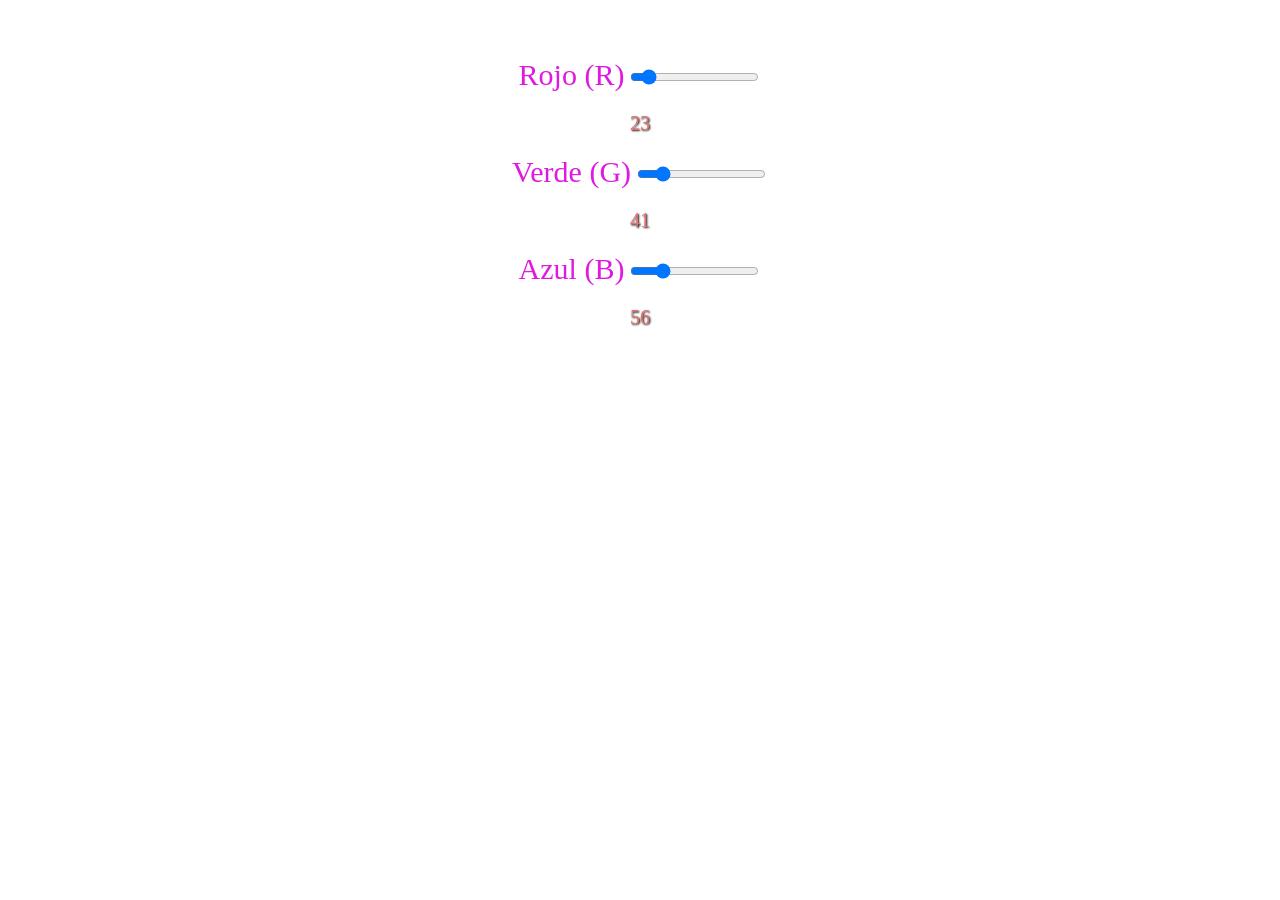
<file: cambioColores.html>
<!DOCTYPE html>
<html lang="es">
  <head>
    <meta charset="UTF-8">
    <meta http-equiv="X-UA-Compatible" content="IE=edge">
    <meta name="viewport" content="width=device-width, initial-scale=1.0">
    <link rel="stylesheet" href="cambioColores.css">
    <title>Color RGB</title>
  </head>

  <body>
    <div class="contenedor-principal">
      <div class="contenedor-interno">
        <div class="color">
          <label for="rojo">Rojo (R)</label>
          <input id="rojo" type="range" min="0" max="255" value="23" step="1">
          <p id="rojo"></p>
          <p id="color-rojo">23</p>
          
        </div>

        <div class="color">
          <label for="verde">Verde (G)</label>
          <input id="verde" type="range" min="0" max="255" value="41" step="1">
          <p id="verde"></p>
          <p id="color-verde">41</p>
        </div>

        <div class="color">
          <label for="azul">Azul (B)</label>
          <input id="azul" type="range" min="0" max="255" value="56" step="1">
          <p id="azul"></p>
          <p id="color-azul">56</p>
        </div>
      </div>
      <p id="color"></p>
    </div>
    <script src="RGB.js"></script>
  </body>
</html>
</file>
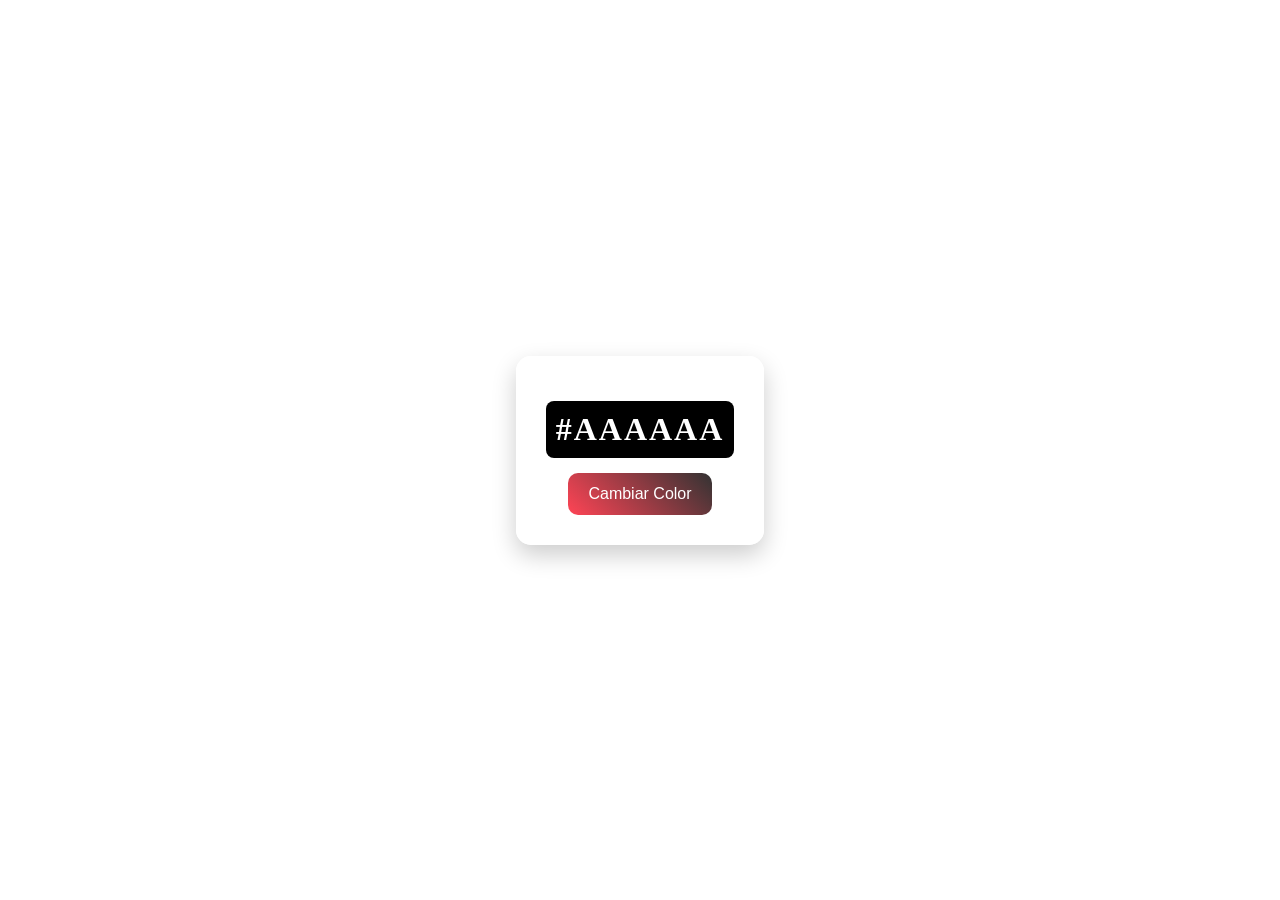
<file: colores.html>
<!DOCTYPE html>
<html lang="es">
<head>
  <meta charset="UTF-8">
  <title>Cambio de Color</title>

  
  <link rel="stylesheet" href="colores.css">
</head>
<body>

  <div class="info">
    
    <p id="hex">#AAAAAA</p>

    <button id="botonColor">Cambiar Color</button>
  </div>

  <script src="colores.js"></script>
</body>
</html>
</file>
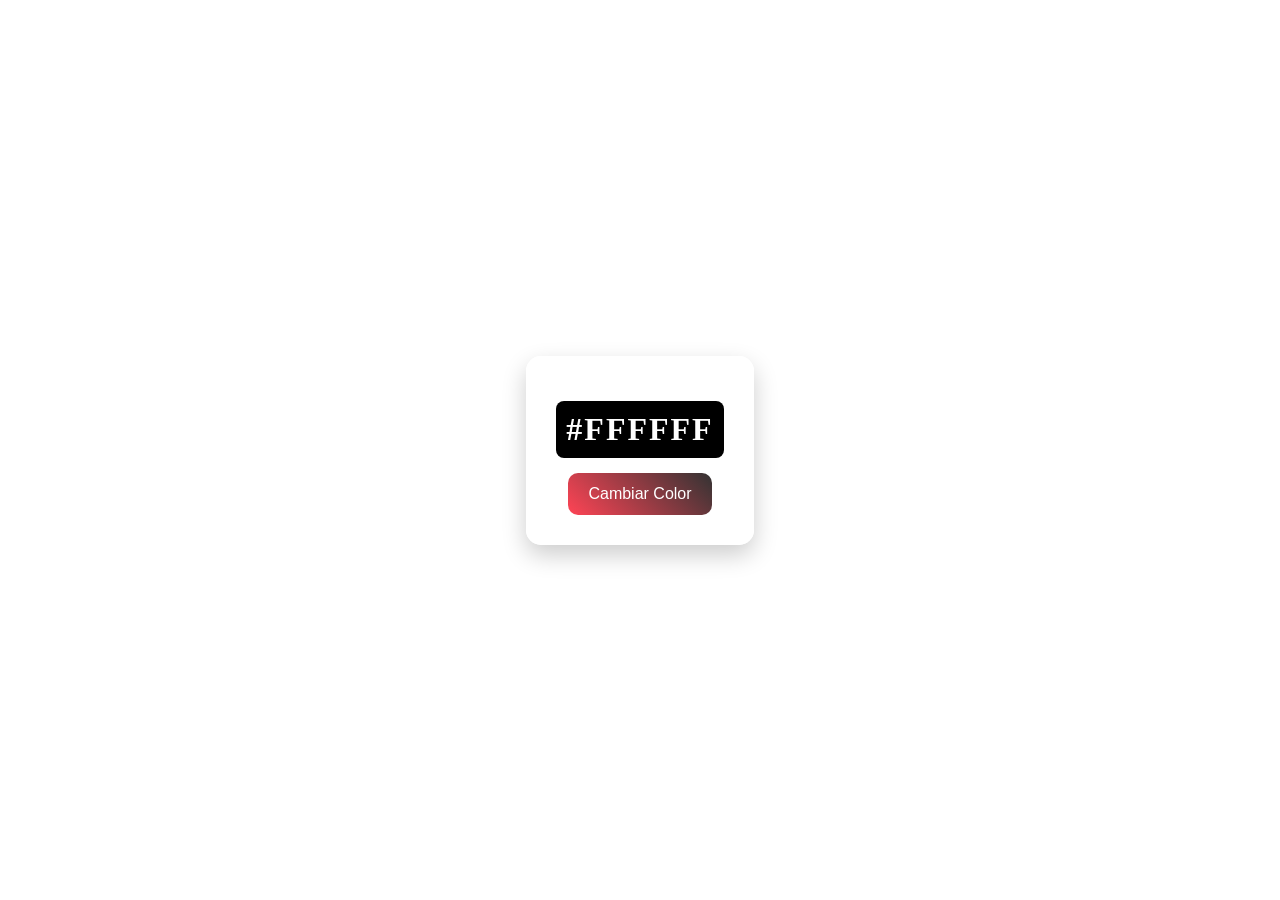
<file: paletaColores/colores.html>
<!DOCTYPE html>
<html lang="es">
<head>
  <meta charset="UTF-8">
  <title>Cambio de Color</title>

  
  <link rel="stylesheet" href="colores.css">
</head>
<body>

  <div class="info">
    
    <p id="hex">#FFFFFF</p>

    <button id="botonColor">Cambiar Color</button>
  </div>

  <script src="colores.js"></script>
</body>
</html>
</file>
<file: cambioColores.css>
body{
    
    text-align: center;
    padding: 50px;
}   

label {
    font-size: 30px;
    color: #df19df;
}
input[type="number"] {
    width: 60px;
    padding: 5px;
    margin: 10px;
    font-size: 20px;
}

h1 {
    color: #1ac415;
}
p {
    
    font-size: 20px;
    color: #e47474;
text-shadow: 1px 1px 2px #000000;
}
</file>
<file: colores.css>
body {
  margin: 0;
  height: 100vh;
  display: flex;
  justify-content: center;
  align-items: center;
  transition: background 0.4s ease;
}


.info {
  background: rgba(255, 255, 255, 0.9);
  padding: 30px;
  border-radius: 15px;
  text-align: center;
  box-shadow: 0 10px 25px rgba(0, 0, 0, 0.2);
  backdrop-filter: blur(5px);
}


.info h2 {
  margin-bottom: 10px;
}


#hex {
  font-size: 2rem;
  font-weight: bold;
  margin: 15px 0;
  padding: 10px;
  border-radius: 8px;
  background: black;
  color: white;
  letter-spacing: 2px;
}

button {
  padding: 12px 20px;
  border: none;
  border-radius: 10px;
  cursor: pointer;
  background: linear-gradient(45deg, #ff4455, #333);
  color: white;
  font-size: 1rem;
  transition: transform 0.2s, box-shadow 0.2s;
}


button:hover {
  transform: scale(1.05);
  box-shadow: 0 5px 15px blue;
}
</file>
<file: paletaColores/colores.css>
body {
  margin: 0;
  height: 100vh;
  display: flex;
  justify-content: center;
  align-items: center;
  transition: background 0.4s ease;
}


.info {
  background: rgba(255, 255, 255, 0.9);
  padding: 30px;
  border-radius: 15px;
  text-align: center;
  box-shadow: 0 10px 25px rgba(0, 0, 0, 0.2);
  backdrop-filter: blur(5px);
}


.info h2 {
  margin-bottom: 10px;
}


#hex {
  font-size: 2rem;
  font-weight: bold;
  margin: 15px 0;
  padding: 10px;
  border-radius: 8px;
  background: black;
  color: white;
  letter-spacing: 2px;
}

button {
  padding: 12px 20px;
  border: none;
  border-radius: 10px;
  cursor: pointer;
  background: linear-gradient(45deg, #ff4455, #333);
  color: white;
  font-size: 1rem;
  transition: transform 0.2s, box-shadow 0.2s;
}


button:hover {
  transform: scale(1.05);
  box-shadow: 0 5px 15px blue;
}
</file>
